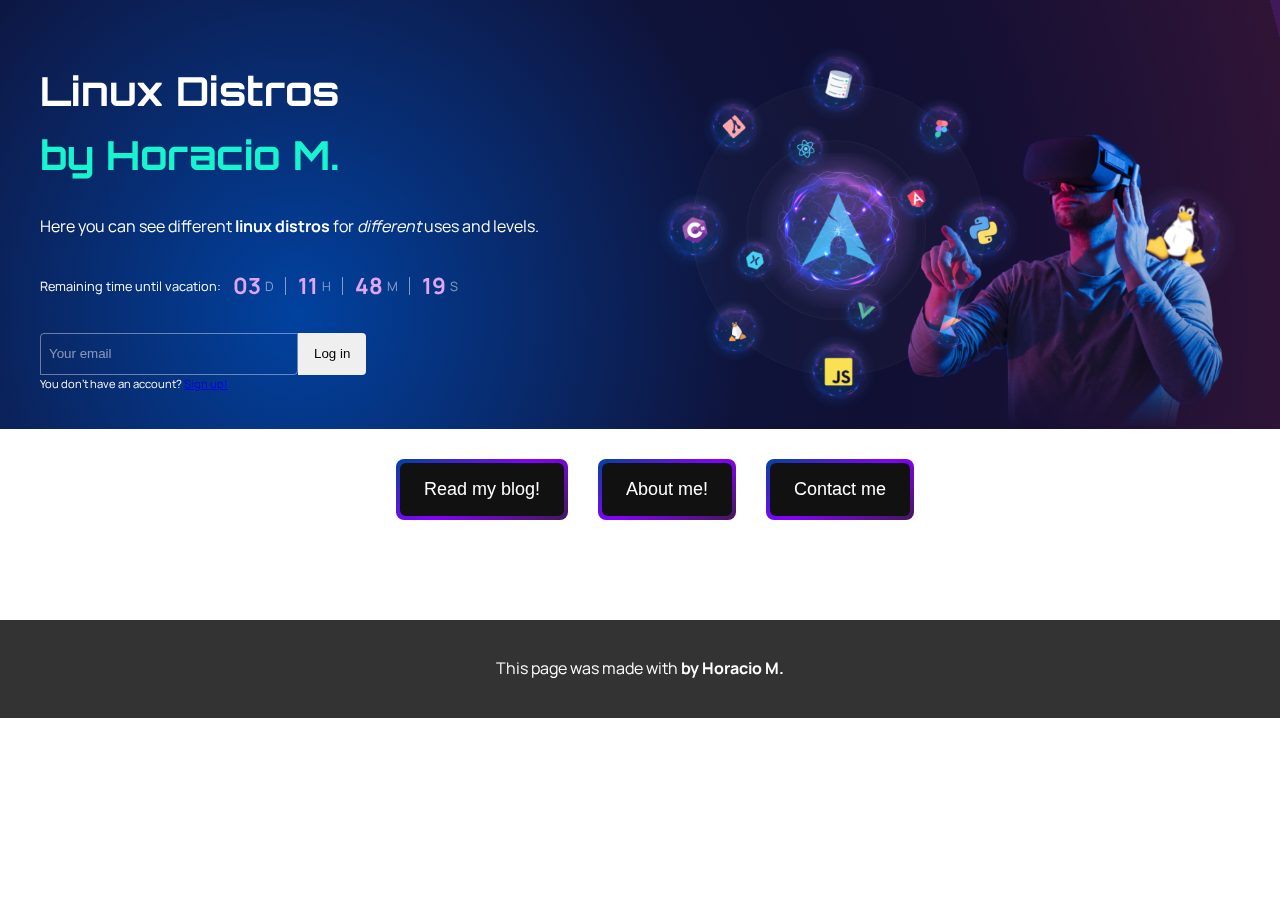
<file: index.html>
<!DOCTYPE html>
<html>
  <head>
    <meta charset="utf-8" />
    <meta name="viewpoint" content="width=device-width" />
    <title>Linux Distros</title>
    <link href="css/style.css" rel="stylesheet" type="text/css" />
    <link href="css/banner.css" rel="stylesheet" type="text/css" />
    <link href="css/graphic.css" rel="stylesheet" type="text/css" />
    <link
      rel="stylesheet"
      href="https://use.fontawesome.com/releases/v5.8.1/css/all.css"
      integrity="sha384-50oBUHEmvpQ+1lW4y57PTFmhCaXp0ML5d60M1M7uH2+nqUivzIebhndOJK28anvf"
      crossorigin="anonymous"
    />
  </head>

  <body>
    <section class="main-banner">
      <!-- grid-container-->
      <div class="grid-container">
        <!-- banner-container -->
        <div>
          <!-- Title -->
          <div>
            <h1 class="title s-center">
              <span class="line-1">Linux Distros</span>
              <br />
              <span class="line-2">by Horacio M.</span>
            </h1>
          </div>
          <!-- Description -->
          <p class="description s-center">
            Here you can see different <strong>linux distros</strong> for
            <i>different</i> uses and levels.
          </p>
          <!-- Countdown -->
          <div class="countdown flex">
            <span>Remaining time until vacation:</span>
            <div class="flex">
              <p class="countdown-item flex">
                <span id="days" class="countdown-number">03</span>
                <span class="countdown-letter">D</span>
              </p>
              <p class="countdown-item flex">
                <span id="hours" class="countdown-number">11</span>
                <span class="countdown-letter">H</span>
              </p>
              <p class="countdown-item flex">
                <span id="minutes" class="countdown-number">48</span>
                <span class="countdown-letter">M</span>
              </p>
              <p class="countdown-item flex">
                <span id="seconds" class="countdown-number">19</span>
                <span class="countdown-letter">S</span>
              </p>
            </div>
          </div>
          <!-- Form Section -->
          <div class="form-container s-center">
            <!-- Inscription form -->
            <form class="form">
              <input
                type="email"
                name="email"
                class="input"
                required
                placeholder="Your email"
              />
              <button id="login" type="sumbit" class="button">Log in</button>
            </form>
            <!-- Message -->
            <p class="form-hint s-center">
              You don't have an account?
              <a href="https://youtu.be/dQw4w9WgXcQ">Sign up!</a>
            </p>
          </div>
        </div>
        <!-- Graphic -->
        <div class="graphic">
          <img class="graphic-man" src="img/tech-man.png" />
          <img class="graphic-go absolute" src="img/tux.png" />
          <div class="graphic-circles absolute">
            <img class="graphic-logo absolute" src="img/arch-linux-logo.png" />
            <img
              class="graphic-circle-1 absolute"
              src="img/internal-techs.png"
            />
            <img
              class="graphic-circle-2 absolute"
              src="img/external-techs.png"
            />
            <img class="graphic-energy absolute" src="img/energia.png" />
          </div>
        </div>
      </div>
    </section>
    <section id="buttons-section">
      <button id="info">
        <span id="span1">Read my blog!</span>
      </button>
      <button id="redirect">
        <span id="span1">About me!</span>
      </button>
      <button id="contact">
        <span id="span1">Contact me</span>
      </button>
    </section>
    <script src="js/script.js"></script>
    <footer>
      <p>
        This page was made with <i class="fab fa-html5"></i>
        <i class="fab fa-css3-alt"></i> <i class="fab fa-js"></i>
        <strong>by Horacio M.</strong>
      </p>
    </footer>
  </body>
</html>
</file>
<file: css/style.css>
/* Manrope font */
@import url("https://fonts.googleapis.com/css2?family=Manrope:wght@600&family=Orbitron:wght@600&display=swap");

html,
body {
    height: 100%;
    width: 100%;
    margin: 0;
}

body {
    font-family: Manrope, sans-serif;
    line-height: 1.6;
}

.s-center {
    text-align: center;
}

@media screen and (min-width: 1024px) {
    .s-center {
        text-align: left;
    }
}

.flex {
    display: flex;
}

#redirect,
#contact,
#info {
    border: 0;
    background-image: linear-gradient(150deg, #0142a0, #8500ff, #411958);
    border-radius: 8px;
    color: #fff;
    display: flex;
    font-size: 18px;
    padding: 4px;
    margin-left: 30px;
    margin-bottom: 80px;
    cursor: pointer;
    transition: 0.3s;
}

#redirect span,
#contact span,
#info span {
    background-color: #111;
    padding: 16px 24px;
    border-radius: 6px;
    transition: 0.3s;
}

#redirect:hover span,
#contact:hover span,
#info:hover span {
    background: none;
}

#redirect:active,
#contact:active,
#info:active {
    transform: scale(0.9);
}

section {
    margin-bottom: 30px;
}

#buttons-section {
    display: flex;
    justify-content: center;
    margin-bottom: 20px;
}
footer {
    background-color: #333;
    color: #fff;
    padding: 20px;
    text-align: center;
}
</file>
<file: css/banner.css>
.main-banner {
    background: radial-gradient(
        79.43% 251.58% at 23.18% 73.07%,
        #0142a0 0,
        #0f133a 44.41%,
        #101034 56.43%,
        #141034 69.58%,
        #301436 100%,
        #411958 0
    );
    color: #fff;
    padding: 2rem 1rem 0;
}

@media screen and (min-width: 1024px) {
    .grid-container {
        display: grid;
        grid-template-columns: repeat(2, 1fr);
        max-width: 1200px;
        margin: auto;
    }
}

/* Ttile and description */

.title {
    font-family: Orbitron, sans-serif;
    font-size: 1.5rem;
}

.description {
    font-size: 0.8rem;
}

.line-2 {
    color: #16f4d0;
}

@media screen and (min-width: 1024px) {
    .title {
        font-size: 2.5rem;
    }
    .description {
        font-size: 1rem;
    }
}

/* End title and description */

/* Start: Countdown */

.countdown {
    justify-content: center;
    align-items: center;
    font-size: 0.8rem;
    margin-bottom: 1rem;
}

@media screen and (min-width: 1024px) {
    .countdown {
        justify-content: flex-start;
    }
}

.countdown-item {
    padding: 0 0.75rem;
    align-items: center;
    position: relative;
}

.countdown-item:not(:last-of-type):before {
    position: absolute;
    right: 0;
    content: "";
    display: block;
    width: 1px;
    height: 50%;
    background: #fff;
    opacity: 0.5;
}

.countdown-number {
    font-size: 1.75em;
    font-weight: bold;
    margin-right: 0.25rem;
    color: #dfa6f9;
}

.countdown-letter {
    opacity: 0.5;
}

/* End: Countdown */

/* Start: Form */

.form-container {
    height: 2.5rem;
    margin-bottom: 2rem;
}

.form {
    display: inline-flex;
}

.input {
    line-height: 2.5rem;
    width: 15rem;
    background: none;
    border: 1px solid rgba(255, 255, 255, 0.4);
    padding: 0 0.5rem;
    border-radius: 0.25rem 0 0.25rem;
}

.input::placeholder {
    color: rgba(255, 255, 255, 0.5);
}

.button {
    padding: 0 1rem;
    border-radius: 0 0.25rem 0.25rem 0;
    border: none;
}

.form-hint {
    font-size: 0.7rem;
    margin: 0 0 1rem;
}
</file>
<file: css/graphic.css>
.graphic {
    position: relative;
    display: grid;
    padding-top: 3rem;
    grid-template-columns: 1fr 75%;
}

.graphic-man {
    width: 100%;
    grid-column-start: 2;
}

.absolute {
    position: absolute;
}

.graphic-go {
    position: absolute;
    width: 28%;
    mix-blend-mode: screen;
    top: 37%;
    right: -4%;
    transform: rotate(0deg);
}

.graphic-circles {
    height: 100%;
    aspect-ratio: 1 / 1;
}

.graphic-circles img {
    width: 100%;
    height: 100%;
    mix-blend-mode: screen;
}

.graphic-energy {
    animation: turn1 10s linear infinite;
}

.graphic-circle-1 {
    animation: turn1 16s linear infinite;
}

.graphic-circle-2 {
    animation: turn1 26s linear infinite;
}

@keyframes turn1 {
    to {
        transform: rotate(1turn);
    }
}

@keyframes turn2 {
    to {
        transform: rotate(-1turn);
    }
}
</file>
